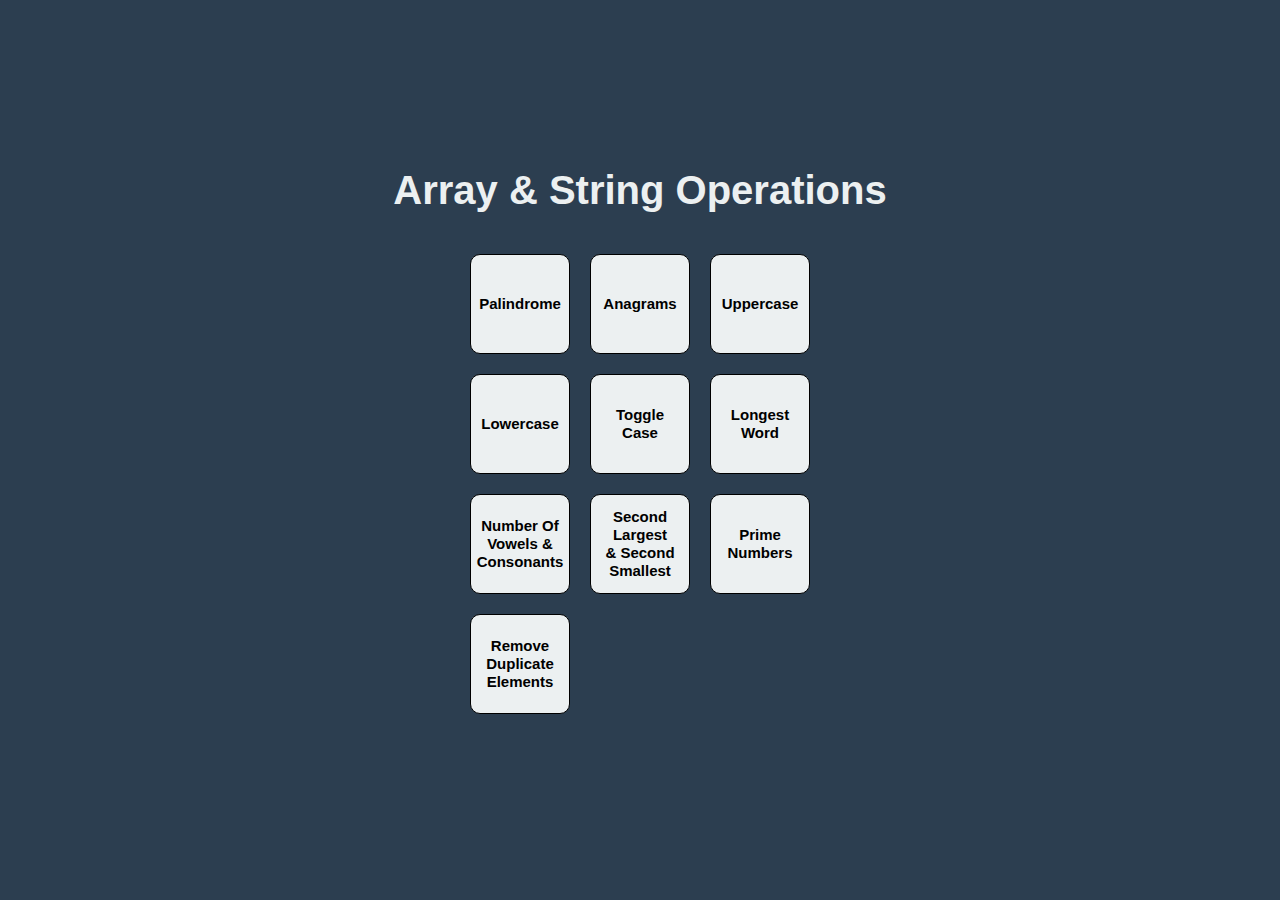
<file: index.html>
<!DOCTYPE html>
<html lang="en">

<head>
    <meta charset="UTF-8">
    <meta name="viewport" content="width=device-width, initial-scale=1.0">
    <title>String & Array Operations</title>
    <link rel="stylesheet" href="https://cdn.jsdelivr.net/npm/bootstrap@5.3.7/dist/css/bootstrap.min.css">
    <link rel="stylesheet" href="./style.css">
</head>

<body>

    <div class="container">

        <h2 class="title">Array & String Operations</h2>

        <div class="board">
            <a href="./palindrome.html" class="square" title="Palindrome">Palindrome</a>
            <a href="./anagrams.html" class="square" title="Anagrams">Anagrams</a>
            <a href="./uppercase.html" class="square" title="Uppercase">Uppercase</a>
            <a href="./lowercase.html" class="square" title="Lowercase">Lowercase</a>
            <a href="./toggle-case.html" class="square" title="Toggle Case">Toggle<br>Case</a>
            <a href="./longest-word.html" class="square" title="Longest Word">Longest<br>Word</a>
            <a href="./number-of-vowels-and-consonants.html" class="square" title="Number Of Vowels And Consonants">
                Number Of<br>Vowels &<br>Consonants
            </a>
            <a href="./second-largest-and-second-smallest.html" class="square"
                title="Second Largest And Second Smallest">
                Second Largest<br>& Second<br>Smallest
            </a>
            <a href="./prime-numbers.html" class="square" title="Prime Numbers">Prime<br>Numbers</a>
            <a href="./remove-duplicate-elements.html" class="square" title="Remove Duplicate Elements">
                Remove<br>Duplicate<br>Elements
            </a>
        </div>

    </div>

</body>

</html>
</file>
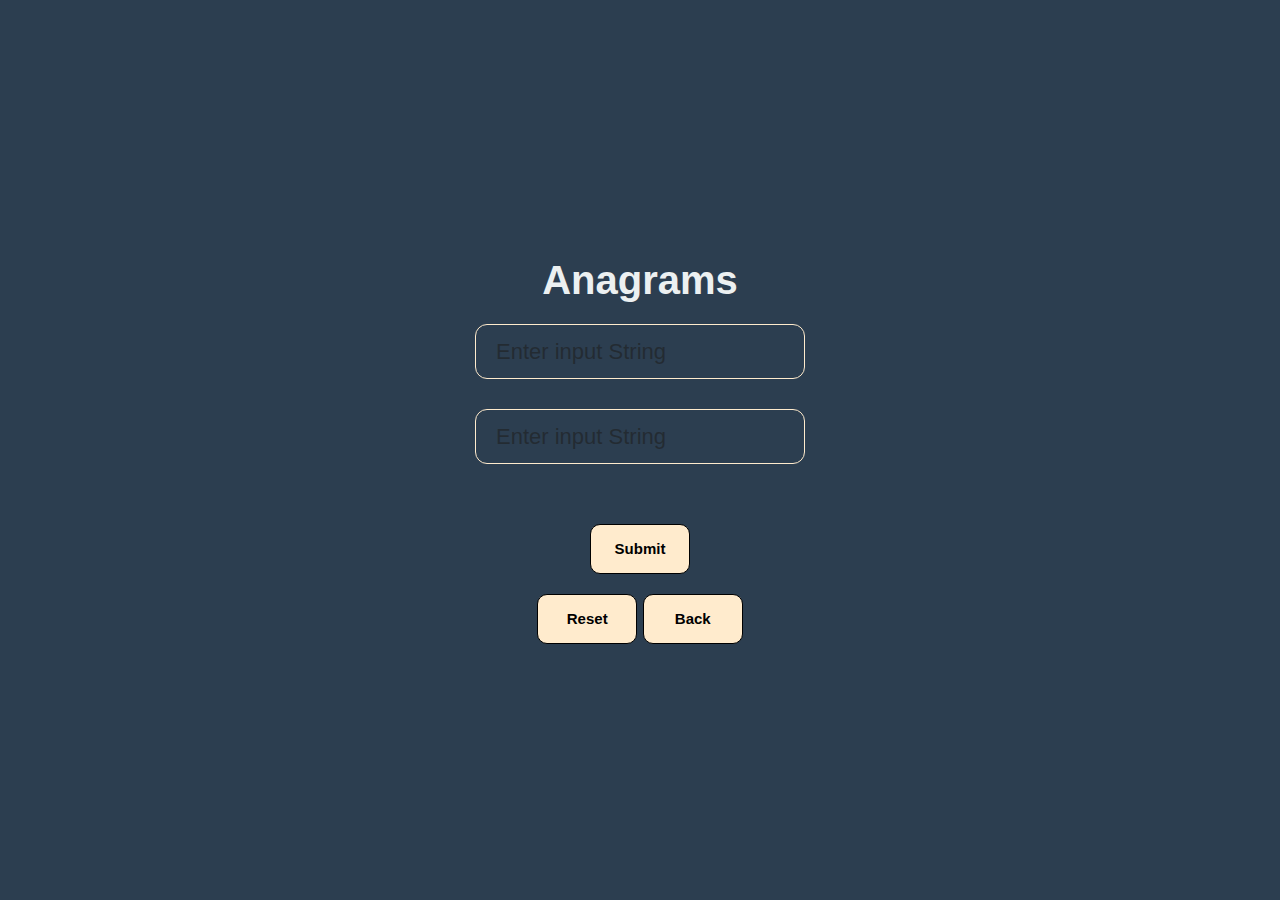
<file: anagrams.html>
<!DOCTYPE html>
<html lang="en">

<head>
    <meta charset="UTF-8">
    <meta name="viewport" content="width=device-width, initial-scale=1.0">
    <title>Anagrams</title>
    <link rel="stylesheet" href="https://cdn.jsdelivr.net/npm/bootstrap@5.3.7/dist/css/bootstrap.min.css">
    <link rel="stylesheet" href="./style.css">
</head>

<body>

    <div class="container">

        <h2 class="title">Anagrams</h2>

        <div class="wrapper">

            <input type="text" id="input1" class="input form-control" placeholder="Enter input String">
            <label for="input1" class="form-label"></label>
            <input type="text" id="input2" class="input form-control" placeholder="Enter input String">
            <label for="input2" class="form-label"></label>

            <div class="text-center">
                <h4 id="ans"></h4>
            </div>

            <div class="text-center">
                <button class="Back" id="submit">Submit</button><br>
                <button id="reset" class="Back">Reset</button>
                <a href="./index.html">
                    <button class="Back">Back</button>
                </a>
            </div>

        </div>
    </div>

    <script src="https://code.jquery.com/jquery-3.7.1.js"></script>
    <script>
        $(document).ready(function () {

            $("#submit").on("click", function () {
                let input1 = document.getElementById("input1")
                let input2 = document.getElementById("input2")
                let ans = document.getElementById("ans")
                if (input1.value.trim() == "" || input2.value.trim() == "") {
                    ans.innerHTML = "Please Input Both String"
                    return;
                }

                let sortedstr1 = input1.value.split("").sort().join("")
                let sortedstr2 = input2.value.split("").sort().join("")
                if (sortedstr1 == sortedstr2) {
                    ans.innerHTML = "Both String Are Anagram String"
                }
                else {
                    ans.innerHTML = "Both String Are not Anagram"
                }
            })

            $("#reset").on("click", function () {
                document.getElementById("input1").value = "";
                document.getElementById("input2").value = "";
                document.getElementById("ans").innerHTML = "";
            });
        })
    </script>

</body>

</html>
</file>
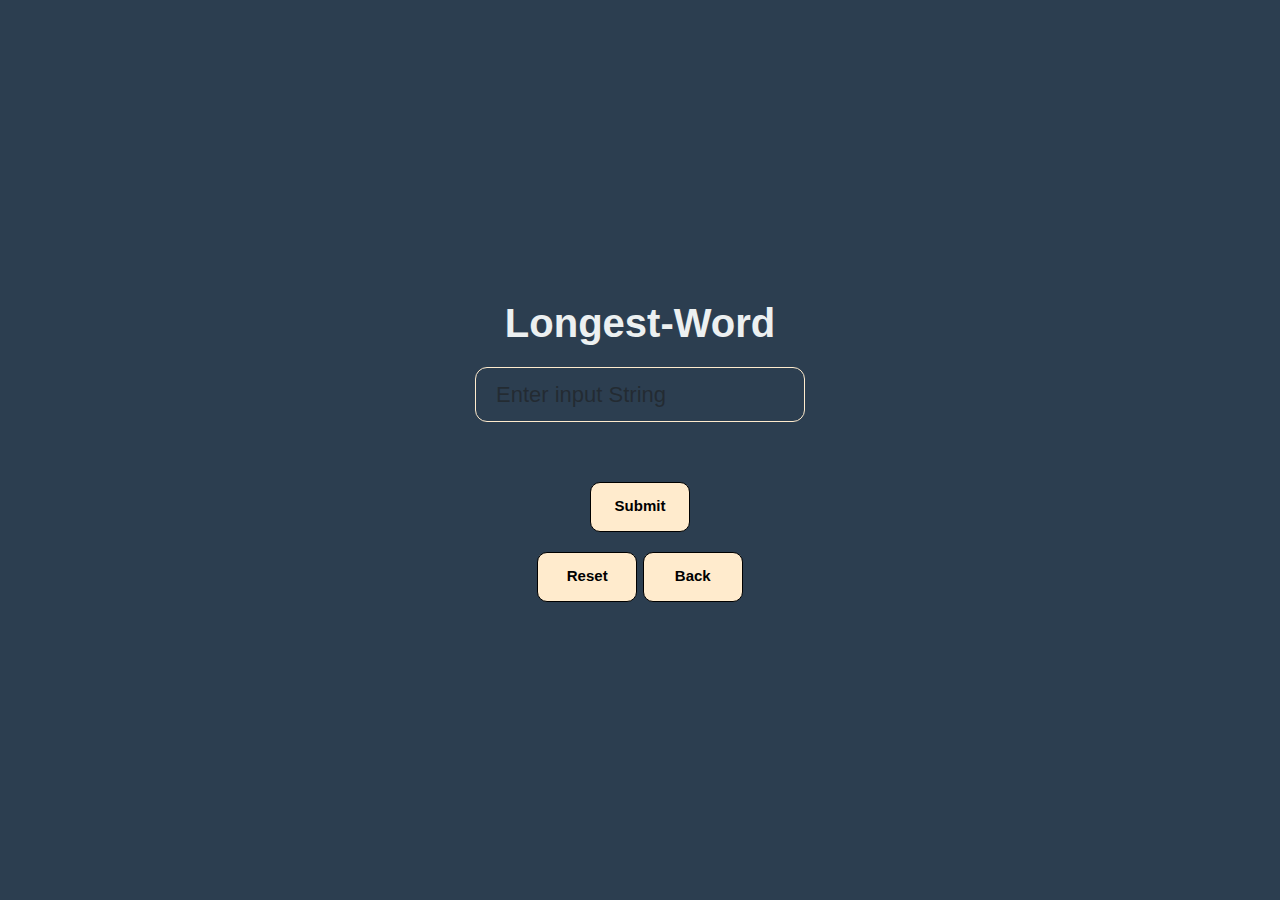
<file: longest-word.html>
<!DOCTYPE html>
<html lang="en">

<head>
    <meta charset="UTF-8">
    <meta name="viewport" content="width=device-width, initial-scale=1.0">
    <title>Longest-Word</title>
    <link rel="stylesheet" href="https://cdn.jsdelivr.net/npm/bootstrap@5.3.7/dist/css/bootstrap.min.css">
    <link rel="stylesheet" href="./style.css">
</head>

<body>

    <div class="container">

        <h2 class="title">Longest-Word</h2>

        <div class="wrapper">

            <input type="text" id="input1" class="input form-control" placeholder="Enter input String">
            <label for="input1" class="form-label"></label>

            <div class="text-center">
                <h4 id="ans"></h4>
            </div>

            <div class="text-center">
                <button class="Back" id="submit">Submit</button><br>
                <button id="reset" class="Back">Reset</button>
                <a href="./main.html">
                    <button class="Back">Back</button>
                </a>
            </div>

        </div>
    </div>

    <script src="https://code.jquery.com/jquery-3.7.1.js"></script>
    <script>
        $(document).ready(function () {
            $("#submit").on("click", function () {
                let input = document.getElementById("input1");
                let ans = document.getElementById("ans");

                if (input.value.trim() == "") {
                    ans.innerHTML = "Please Input String";
                    return;
                }

                let str = input.value.split(" ");
                let lgstr;
                let lgstrlength = 0;

                for (let i = 0; i < str.length; i++) {
                    if (str[i].length > lgstrlength) {
                        lgstr = str[i];
                        lgstrlength = str[i].length;
                    }
                }

                ans.innerHTML = `The Longest Word Is : ${lgstr}`;
            });

            $("#reset").on("click", function () {
                document.getElementById("input1").value = "";
                document.getElementById("ans").innerHTML = "";
            });
        });
    </script>


</body>

</html>
</file>
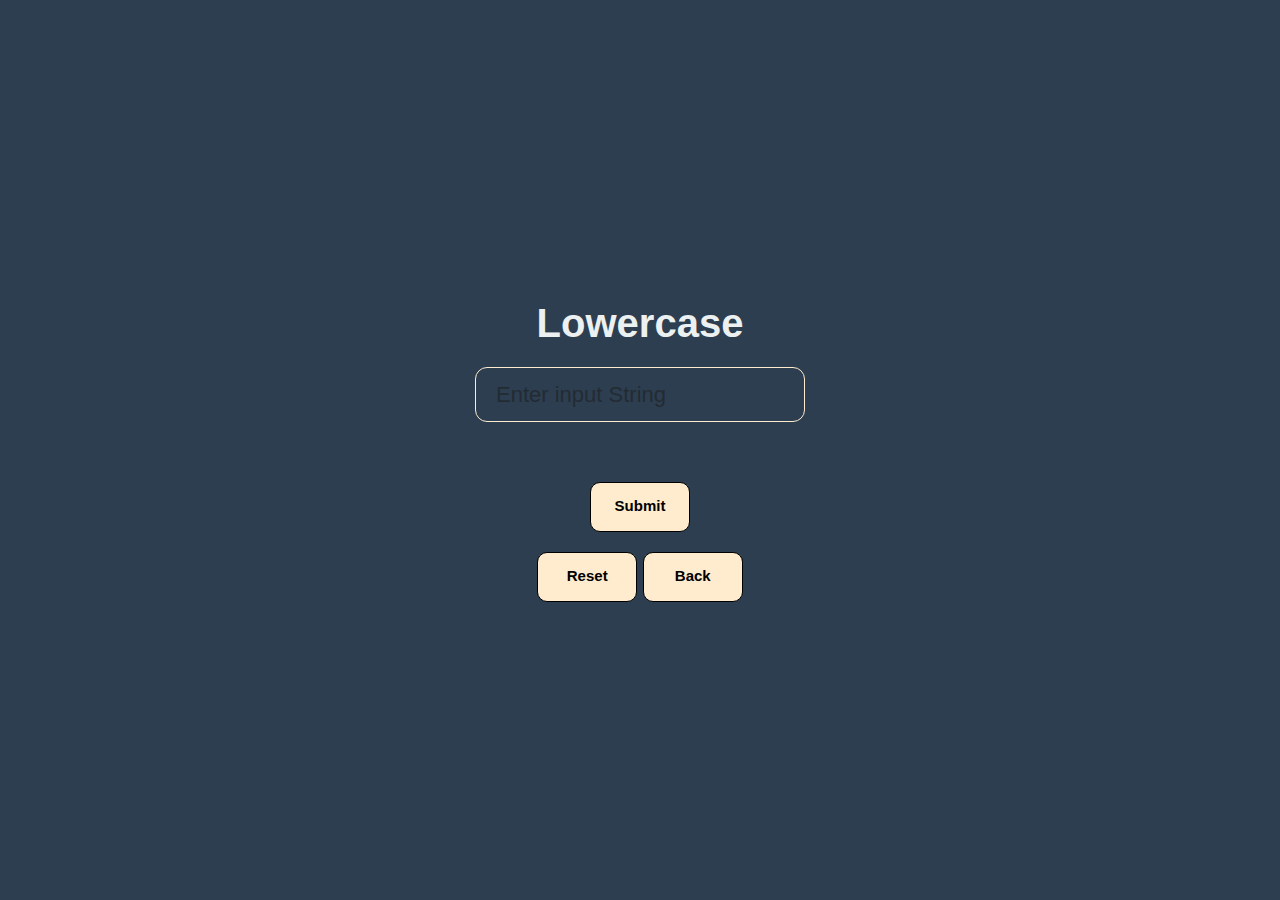
<file: lowercase.html>
<!DOCTYPE html>
<html lang="en">

<head>
    <meta charset="UTF-8">
    <meta name="viewport" content="width=device-width, initial-scale=1.0">
    <title>Lowercase</title>
    <link rel="stylesheet" href="https://cdn.jsdelivr.net/npm/bootstrap@5.3.7/dist/css/bootstrap.min.css">
    <link rel="stylesheet" href="./style.css">
</head>

<body>

     <div class="container">

        <h2 class="title">Lowercase</h2>

        <div class="wrapper">

            <input type="text" id="input1" class="input form-control" placeholder="Enter input String">
            <label for="input1" class="form-label"></label>

            <div class="text-center">
                <h4 id="ans"></h4>
            </div>
            
            <div class="text-center">
                <button class="Back" id="submit">Submit</button><br>
                <button id="reset" class="Back">Reset</button>
                <a href="./index.html">
                    <button class="Back">Back</button>
                </a>
            </div>

        </div>
    </div>

    <script src="https://code.jquery.com/jquery-3.7.1.js"></script>
    <script>
    $(document).ready(function(){
        $("#submit").on("click", function(){
            let input = document.getElementById("input1");
            let ans = document.getElementById("ans");
            
            if (input.value.trim() === "") {
                ans.innerHTML = "Please Input String";
                return;
            }

            let Lowercase = input.value.toLowerCase();
            ans.innerHTML = `${Lowercase}`;
        });

        $("#reset").on("click", function(){
                document.getElementById("input1").value = "";
                document.getElementById("ans").innerHTML = "";
            });
    });
</script>


</body>

</html>
</file>
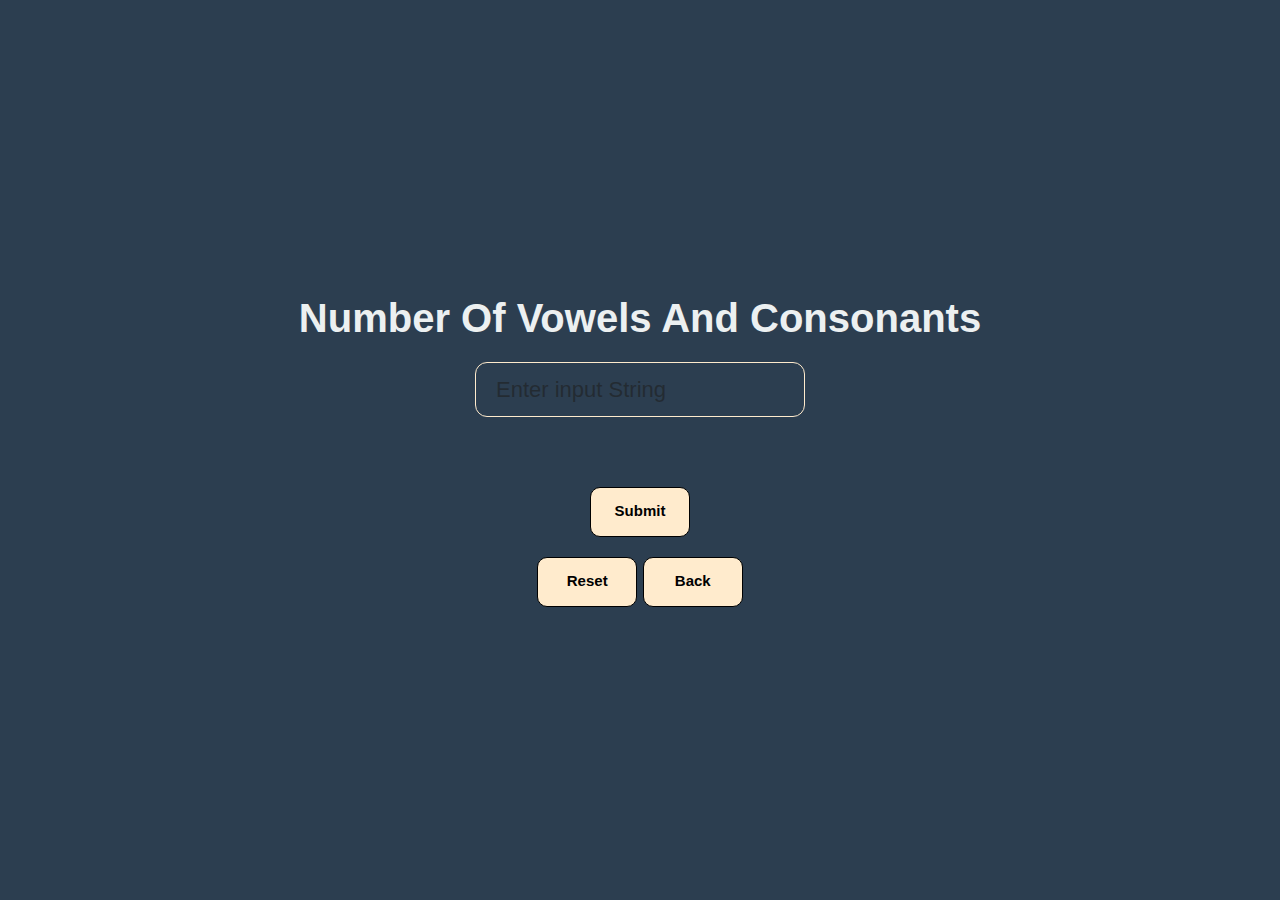
<file: number-of-vowels-and-consonants.html>
<!DOCTYPE html>
<html lang="en">

<head>
    <meta charset="UTF-8">
    <meta name="viewport" content="width=device-width, initial-scale=1.0">
    <title>Number Of Vowels And Consonants</title>
    <link rel="stylesheet" href="https://cdn.jsdelivr.net/npm/bootstrap@5.3.7/dist/css/bootstrap.min.css">
    <link rel="stylesheet" href="./style.css">
</head>

<body>

    <div class="container">

        <h2 class="title">Number Of Vowels And Consonants</h2>

        <div class="wrapper">

            <input type="text" id="input1" class="input form-control" placeholder="Enter input String">
            <label for="input1" class="form-label"></label>

            <div id="output" class="mt-2 mb-2 text-center">
                <h4 id="ans" class="mb-3"></h4>
                <h4 id="ans1"></h4>
            </div>

            <div class="text-center">
                <button class="Back" id="submit">Submit</button><br>
                <button id="reset" class="Back">Reset</button>
                <a href="./main.html">
                    <button class="Back">Back</button>
                </a>
            </div>

        </div>
    </div>

    <script src="https://code.jquery.com/jquery-3.7.1.js"></script>
    <script>
        $(document).ready(function () {
            $("#submit").on("click", function () {
                let input = document.getElementById("input1")
                let ans = document.getElementById("ans")
                let ans2 = document.getElementById("ans1")
                let str = input.value.trim().toLowerCase();
                let vowel = []
                let vowelcount = 0
                let consonant = []
                let consonantcount = 0
                const regex = /[a-z]/

                if (str == "") {
                    ans.innerHTML = "Please Enter Input";
                    return;
                }

                for (let i = 0; i < str.length; i++) {
                    let ch = str[i]
                    if (regex.test(ch)) {
                        if ((ch == "a") || (ch == "e") || (ch == "i") || (ch == "o") || (ch == "u")) {
                            vowel.push(ch);
                            vowelcount++;
                        }
                        else {
                            consonant.push(ch)
                            consonantcount++;
                        }
                    }
                }

                ans.innerHTML = `Vovels are :${vowel.join(", ")} <br> Vovel Count : ${vowelcount}`
                ans1.innerHTML = `Consonats are:${consonant.join(", ")} <br> Consonant Count :${consonantcount}`
            })

            $("#reset").on("click", function () {
                document.getElementById("input1").value = "";
                document.getElementById("ans").innerHTML = "";
                document.getElementById("ans1").innerHTML = "";
            });
        })
    </script>

</body>

</html>
</file>
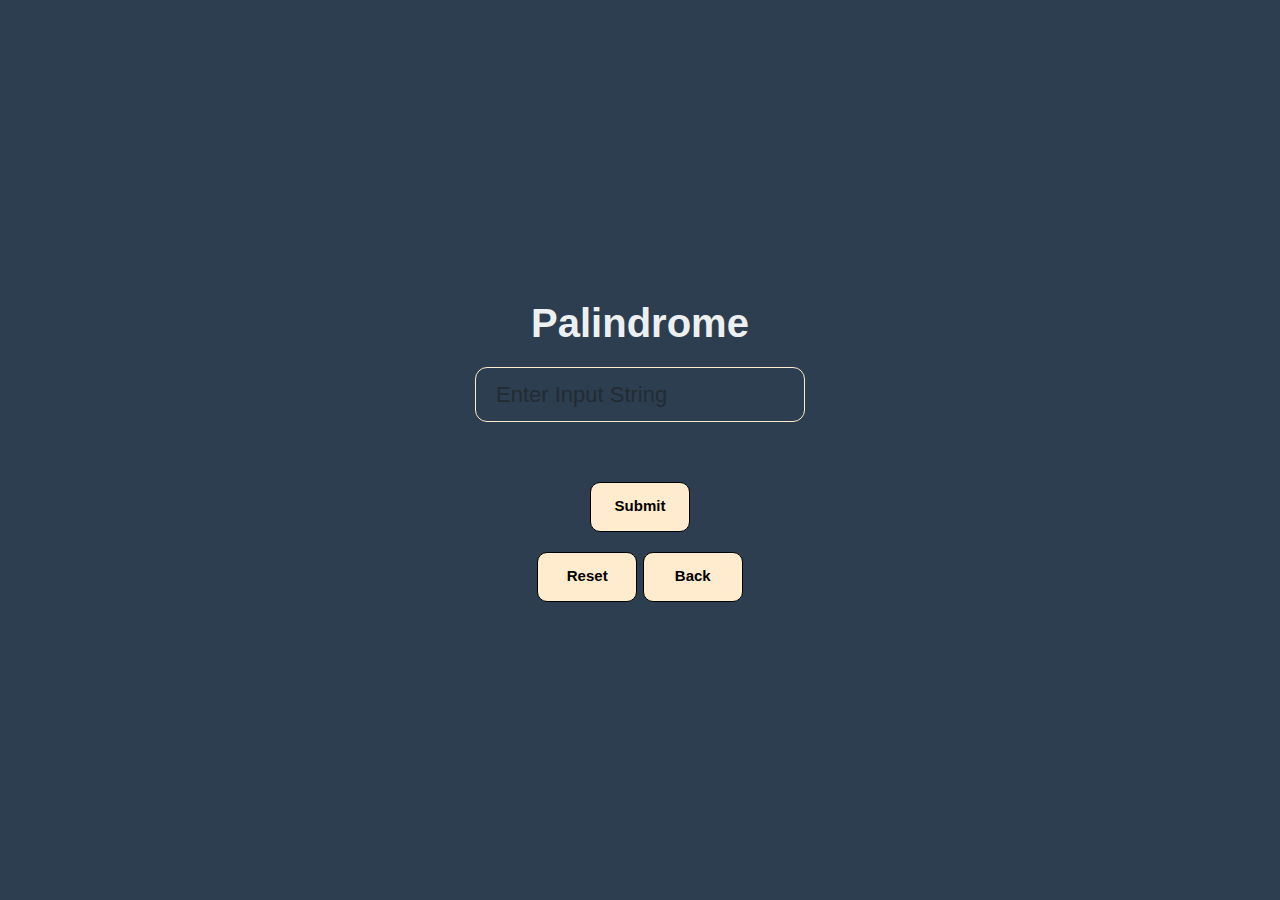
<file: palindrome.html>
<!DOCTYPE html>
<html lang="en">

<head>
    <meta charset="UTF-8">
    <meta name="viewport" content="width=device-width, initial-scale=1.0">
    <title>Palindrome</title>
    <link rel="stylesheet" href="https://cdn.jsdelivr.net/npm/bootstrap@5.3.7/dist/css/bootstrap.min.css">
    <link rel="stylesheet" href="./style.css">
</head>

<body>

    <div class="container">

        <h2 class="title">Palindrome</h2>

        <div class="wrapper">
            <input type="text" id="input" class="input form-control" placeholder="Enter Input String">
            <label for="input" class="form-label"></label>

            <div class="text-center">
                <h4 id="ans"></h4>
            </div>

            <div class="text-center">
                <button class="Back" id="submit">Submit</button><br>
                <button id="reset" class="Back">Reset</button>
                <a href="./index.html">
                    <button class="Back">Back</button>
                </a>
            </div>

        </div>
    </div>

    <script src="https://code.jquery.com/jquery-3.7.1.js"></script>
    <script>
        $(document).ready(function () {
            let input = document.getElementById("input")
            let ans = document.getElementById("ans")
            $("#submit").on("click", function () {
                if (input.value.trim() == "") {
                    ans.innerHTML = "Please Enter Input"
                    return;
                }
                let str1 = input.value.toLowerCase();
                let str2 = str1.split("").reverse().join("")
                if (str1 == str2) {
                    ans.innerHTML = "String is Palindrome"
                }
                else {
                    ans.innerHTML = "String is Not Palindrome"
                }
            })

            $("#reset").on("click", function () {
                input.value = "";
                ans.innerHTML = "";
            });

        })
    </script>

</body>

</html>
</file>
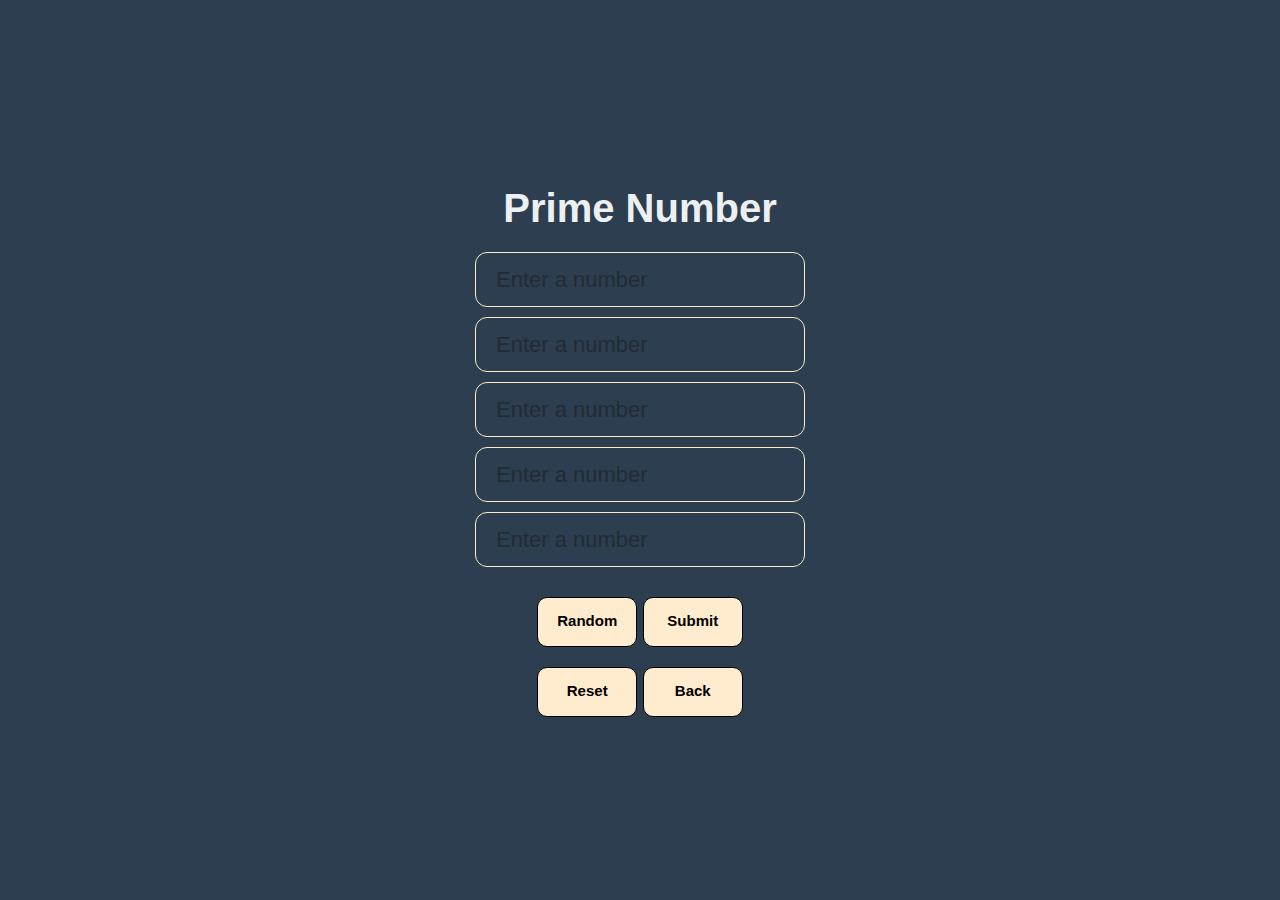
<file: prime-numbers.html>
<!DOCTYPE html>
<html lang="en">

<head>
    <meta charset="UTF-8">
    <meta name="viewport" content="width=device-width, initial-scale=1.0">
    <title>Prime Number</title>
    <link rel="stylesheet" href="https://cdn.jsdelivr.net/npm/bootstrap@5.3.7/dist/css/bootstrap.min.css">
    <link rel="stylesheet" href="./style.css">
</head>

<body>

    <div class="container">

        <h2 class="title">Prime Number</h2>

        <div class="wrapper">

            <div id="inp"></div>

            <div class="text-center">
                <h4 id="ans"></h4>
            </div>

            <div class="text-center">
                <button class="Back" type="submit" id="random">Random</button>
                <button class="Back" id="submit">Submit</button><br>
                <button id="reset" class="Back">Reset</button>
                <a href="./index.html">
                    <button class="Back">Back</button>
                </a>
            </div>

        </div>
    </div>

    <script src="https://code.jquery.com/jquery-3.7.1.js"></script>
    <script>
        $(document).ready(function () {

            function createInputs() {
                let number = prompt("How Many Inputs You require?");
                let num = parseInt(number);
                let box = document.getElementById("inp");

                if (num <= 0 || isNaN(num)) {
                    alert("Invalid Input Creating 5 Default Inputs");
                    num = 5;
                }

                box.innerHTML = "";

                for (let i = 0; i < num; i++) {
                    box.innerHTML += `<input type="text" id="num${i}" class="input form-control mb-2" placeholder="Enter a number">`;
                }


                $("#random").off("click").on("click", function () {
                    $(".input").removeClass("highlight");
                    for (let i = 0; i < num; i++) {
                        document.getElementById(`num${i}`).value = parseInt((Math.random() * 99) + 2);
                    }
                });

                $("#submit").off("click").on("click", function () {
                    let ans = document.getElementById("ans");
                    let prime3 = [];
                    $(".input").removeClass("highlight");

                    for (let i = 0; i < num; i++) {
                        let prime2 = parseInt(document.getElementById(`num${i}`).value);
                        let flag = 1;

                        if (isNaN(prime2) || prime2 < 2) continue;

                        for (let j = 2; j < prime2; j++) {
                            if (prime2 % j === 0) {
                                flag = 0;
                                break;
                            }
                        }

                        if (flag === 1) {
                            prime3.push(prime2);
                            $(`#num${i}`).addClass("highlight");
                        }
                    }

                    ans.innerHTML = `The Prime Numbers Are :- ${prime3.join(", ")}`;
                });
            }


            createInputs();


            $("#reset").on("click", function () {
                $("#inp").html("");
                $("#ans").html("");
                $("#demo").html("");
                $("#num").val("");
                $("#searchValue").val("");
                createInputs();
            });
        });
    </script>


</body>

</html>
</file>
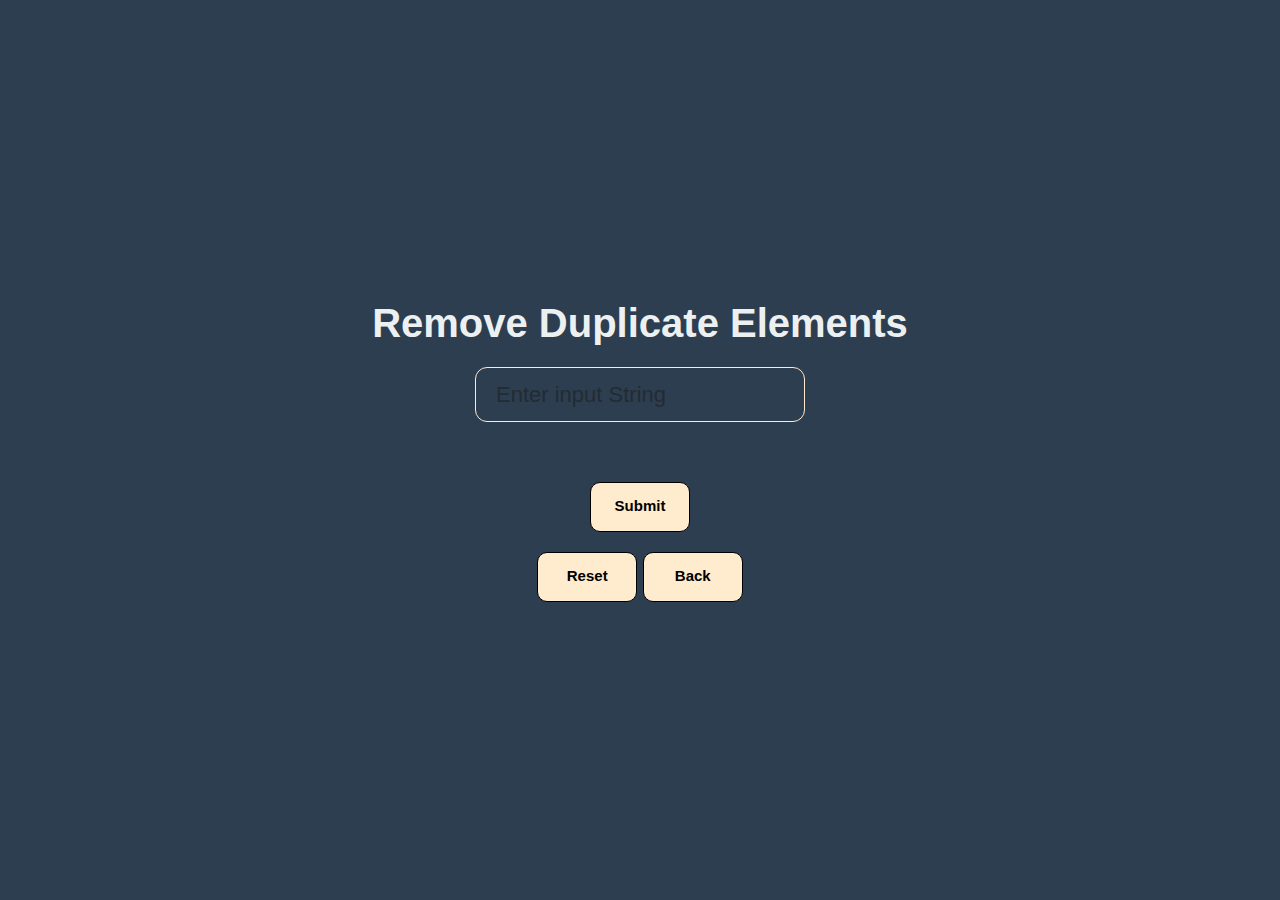
<file: remove-duplicate-elements.html>
<!DOCTYPE html>
<html lang="en">

<head>
    <meta charset="UTF-8">
    <meta name="viewport" content="width=device-width, initial-scale=1.0">
    <title>Remove Duplicate Elements</title>
    <link rel="stylesheet" href="https://cdn.jsdelivr.net/npm/bootstrap@5.3.7/dist/css/bootstrap.min.css">
    <link rel="stylesheet" href="./style.css">
</head>

<body>

    <div class="container">

        <h2 class="title">Remove Duplicate Elements</h2>

        <div class="wrapper">

            <input type="text" id="input1" class="input form-control" placeholder="Enter input String">
            <label for="input1" class="form-label"></label>

            <div class="text-center">
                <h4 id="ans"></h4>
            </div>

            <div class="text-center">
                <button class="Back" id="submit">Submit</button><br>
                <button id="reset" class="Back">Reset</button>
                <a href="./main.html">
                    <button class="Back">Back</button>
                </a>
            </div>

        </div>
    </div>

    <script src="https://code.jquery.com/jquery-3.7.1.js"></script>
    <script>
        $(document).ready(function () {
            $("#submit").on("click", function () {
                let input = document.getElementById("input1");
                let ans = document.getElementById("ans");

                if (input.value.trim() === "") {
                    ans.innerHTML = "Please Input String";
                    return;
                }

                let str = input.value.toLowerCase().split("").sort(); // Normalize to lowercase
                const regex = /[a-z0-9]/; // Include numbers as well
                let duplicates = [];
                let seen = {};

                for (let i = 0; i < str.length; i++) {
                    let ch = str[i];
                    if (regex.test(ch)) {
                        if (seen[ch]) {
                            if (!duplicates.includes(ch)) {
                                duplicates.push(ch);
                            }
                        } else {
                            seen[ch] = 1;
                        }
                    }
                }

                if (duplicates.length > 0) {
                    ans.innerHTML = `Duplicate Elements Are: ${duplicates.join(", ")}`;
                } else {
                    ans.innerHTML = "No Duplicate Elements Found";
                }
            });

            $("#reset").on("click", function () {
                document.getElementById("input1").value = "";
                document.getElementById("ans").innerHTML = "";
            });
        });
    </script>


</body>

</html>
</file>
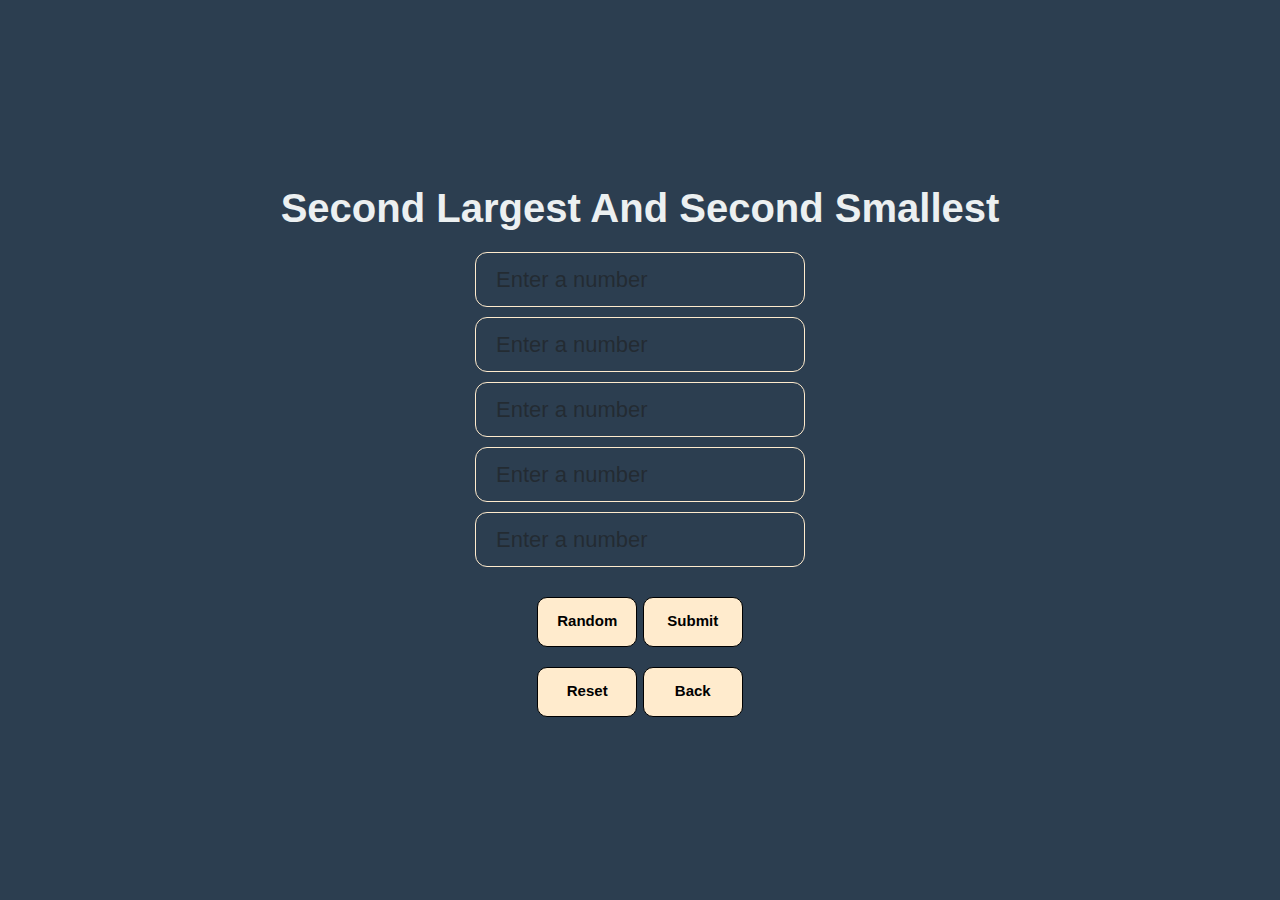
<file: second-largest-and-second-smallest.html>
<!DOCTYPE html>
<html lang="en">

<head>
    <meta charset="UTF-8">
    <meta name="viewport" content="width=device-width, initial-scale=1.0">
    <title>Second Largest And Second Smallest</title>
    <link rel="stylesheet" href="https://cdn.jsdelivr.net/npm/bootstrap@5.3.7/dist/css/bootstrap.min.css">
    <link rel="stylesheet" href="./style.css">
</head>

<body>

    <div class="container">

        <h2 class="title">Second Largest And Second Smallest</h2>

        <div class="wrapper">

            <div class="" id="inp"></div>

            <div class="text-center">
                <h4 id="ans1"></h4>
                <h4 id="ans2"></h4>
            </div>

            <div class="text-center">
                <button class="Back" id="random">Random</button>
                <button class="Back" id="submit">Submit</button><br>
                <button id="reset" class="Back">Reset</button>
                <a href="./main.html">
                    <button class="Back">Back</button>
                </a>
            </div>

        </div>
    </div>

    <script src="https://code.jquery.com/jquery-3.7.1.js"></script>
    <script>
        $(document).ready(function () {
            function createInputs() {

                let number = prompt("Enter how many input you want");
                let num = parseInt(number);

                if (num <= 0 || isNaN(num)) {
                    alert("Invalid Input Creating default 5 boxes");
                    num = 5;
                }

                $("#inp").html("");


                for (let i = 0; i < num; i++) {
                    $("#inp").append(`<input type="text" id="num${i}" class="input form-control mb-2" placeholder="Enter a number">`);
                }


                $("#submit").off("click").on("click", function () {
                    let arr = [];
                    for (let i = 0; i < num; i++) {
                        let val = parseInt($(`#num${i}`).val());
                        if (!isNaN(val)) {
                            arr.push(val);
                        }
                    }

                    arr.sort((a, b) => a - b);

                    if (arr.length < 2) {
                        $("#ans1").html("Not enough valid inputs");
                        $("#ans2").html("");
                    } else {
                        $("#ans1").html(`Second Smallest: ${arr[1]}`);
                        $("#ans2").html(`Second Largest: ${arr[arr.length - 2]}`);
                    }
                });

                $("#random").off("click").on("click", function () {
                    for (let i = 0; i < num; i++) {
                        $(`#num${i}`).val(Math.floor(Math.random() * 100));
                    }
                    $("#ans1").html("");
                    $("#ans2").html("");
                });


                $("#reset").off("click").on("click", function () {
                    $("#inp").html("");
                    $("#ans1").html("");
                    $("#ans2").html("");
                    createInputs();
                });
            }

            createInputs();
        });
    </script>


</body>

</html>
</file>
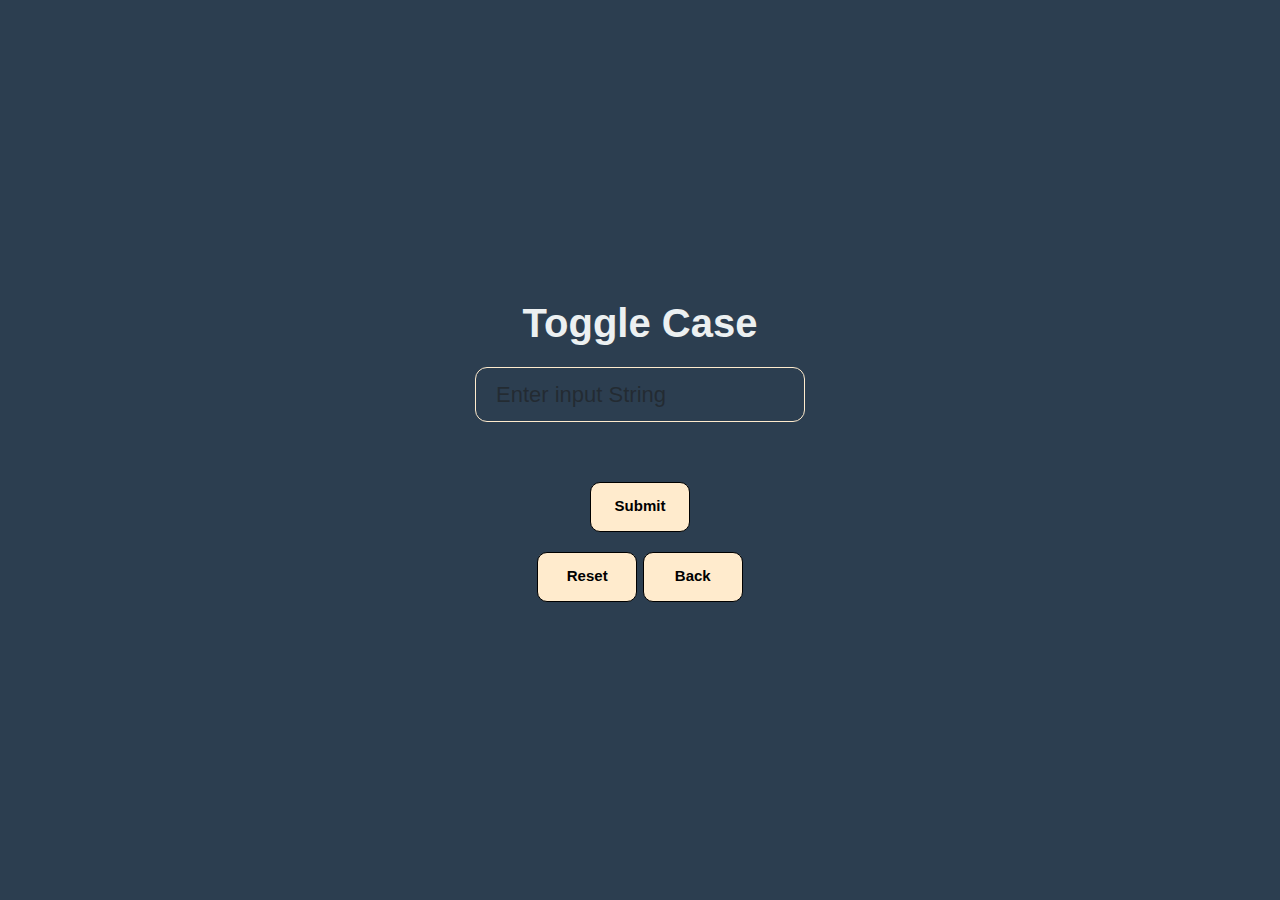
<file: toggle-case.html>
<!DOCTYPE html>
<html lang="en">

<head>
    <meta charset="UTF-8">
    <meta name="viewport" content="width=device-width, initial-scale=1.0">
    <title>Toggle Case</title>
    <link rel="stylesheet" href="https://cdn.jsdelivr.net/npm/bootstrap@5.3.7/dist/css/bootstrap.min.css">
    <link rel="stylesheet" href="./style.css">
</head>

<body>

    <div class="container">

        <h2 class="title">Toggle Case</h2>

        <div class="wrapper">

            <input type="text" id="input1" class="input form-control" placeholder="Enter input String">
            <label for="input1" class="form-label"></label>

            <div class="text-center">
                <h4 id="ans"></h4>
            </div>

            <div class="text-center">
                <button class="Back" id="submit">Submit</button><br>
                <button id="reset" class="Back">Reset</button>
                <a href="./index.html">
                    <button class="Back">Back</button>
                </a>
            </div>

        </div>
    </div>

    <script src="https://code.jquery.com/jquery-3.7.1.js"></script>
    <script>
    $(document).ready(function () {
        $("#submit").on("click", function () {
            let input = document.getElementById("input1");
            let ans = document.getElementById("ans");

            if (input.value.trim() == "") {
                ans.innerHTML = "Please Input String";
                return;
            }

            let str1 = input.value.split("");
            let str2 = [];

            for (let i = 0; i < str1.length; i++) {
                let ch = str1[i];
                if (/[a-z]/.test(ch)) {
                    str2.push(ch.toUpperCase());
                } else if (/[A-Z]/.test(ch)) {
                    str2.push(ch.toLowerCase());
                } else {
                    str2.push(ch);
                }
            }

            ans.innerHTML = str2.join("");
        });

        $("#reset").on("click", function () {
            document.getElementById("input1").value = "";
            document.getElementById("ans").innerHTML = "";
        });
    });
</script>

</body>

</html>
</file>
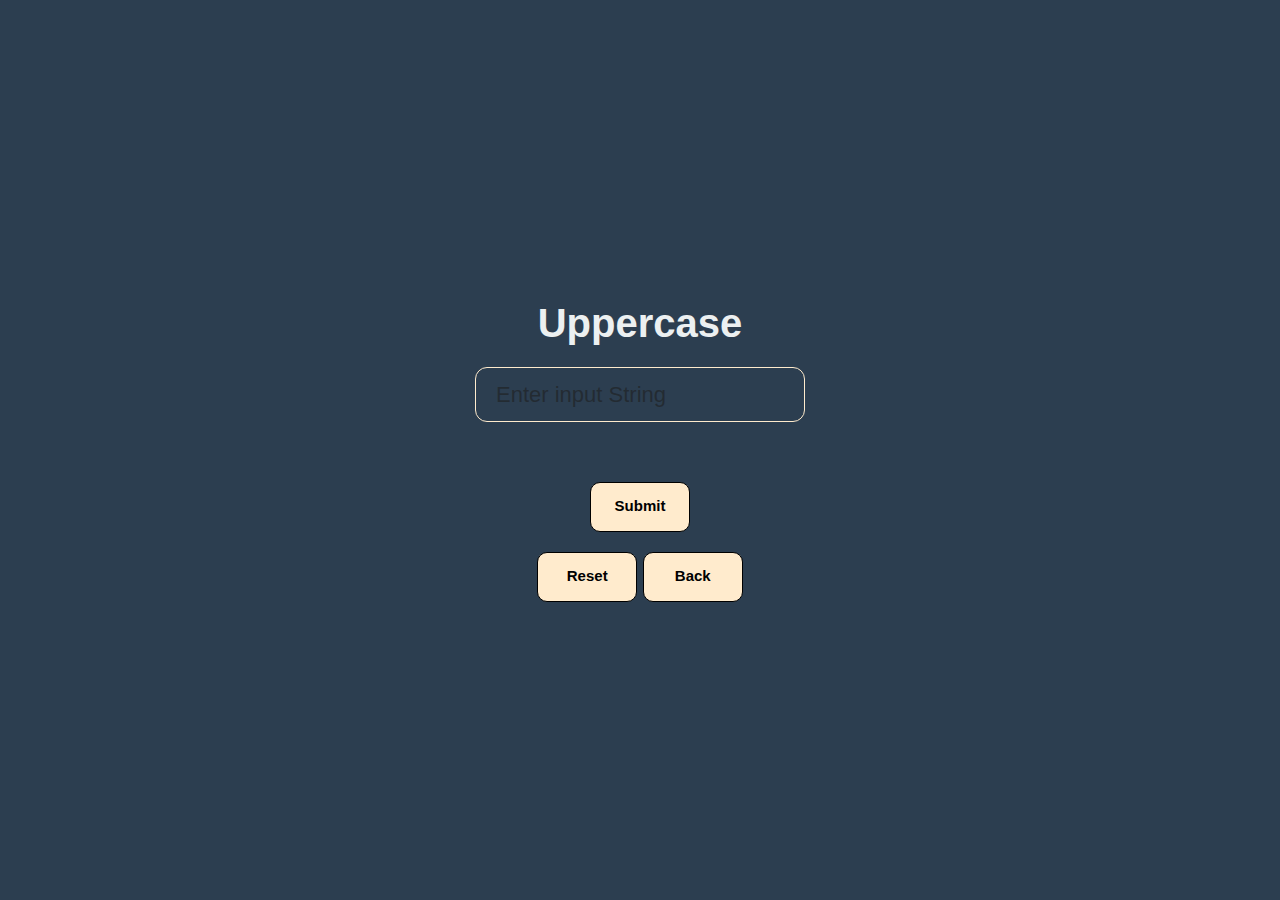
<file: uppercase.html>
<!DOCTYPE html>
<html lang="en">

<head>
    <meta charset="UTF-8">
    <meta name="viewport" content="width=device-width, initial-scale=1.0">
    <title>Uppercase</title>
    <link rel="stylesheet" href="https://cdn.jsdelivr.net/npm/bootstrap@5.3.7/dist/css/bootstrap.min.css">
    <link rel="stylesheet" href="./style.css">
</head>

<body>

    <div class="container">

        <h2 class="title">Uppercase</h2>

        <div class="wrapper">

            <input type="text" id="input1" class="input form-control" placeholder="Enter input String">
            <label for="input1" class="form-label"></label>

            <div class="text-center">
                <h4 id="ans"></h4>
            </div>

            <div class="text-center">
                <button class="Back" id="submit">Submit</button><br>
                <button id="reset" class="Back">Reset</button>
                <a href="./index.html">
                    <button class="Back">Back</button>
                </a>
            </div>

        </div>
    </div>

    <script src="https://code.jquery.com/jquery-3.7.1.js"></script>
    <script>
        $(document).ready(function () {
            $("#submit").on("click", function () {
                let input = document.getElementById("input1");
                let ans = document.getElementById("ans");

                if (input.value.trim() == "") {
                    ans.innerHTML = "Please Input String";
                    return;
                }

                let Uppercase = input.value.toUpperCase();
                ans.innerHTML = `${Uppercase}`
            })

            $("#reset").on("click", function () {
                document.getElementById("input1").value = "";
                document.getElementById("ans").innerHTML = "";
            });
        })
    </script>

</body>

</html>
</file>
<file: style.css>
* {
    margin: 0;
    padding: 0;
    box-sizing: border-box;
    text-decoration: none;
    box-sizing: border-box;
    cursor: pointer;
    font-size: 20px;
}

body {
    font-family: Arial, sans-serif;
    background: #2c3e50;
    height: 100vh !important;
    display: flex;
    justify-content: center;
    align-items: center;
    color: #000000;
}

.container {
    display: flex;
    justify-content: center;
    align-items: center;
    height: 100vh;
    flex-direction: column;
}

.title {
    font-size: 2rem;
    font-weight: bold;
    margin-bottom: 20px;
    color: #ecf0f1;
}

.board {
    display: grid;
    grid-template-columns: 100px 100px 100px;
    grid-gap: 10px;
    justify-content: center;
    margin: 20px auto;
    gap: 20px;
}

.square {
    width: 100px;
    height: 100px;
    background-color: #ecf0f1;
    border: 1px solid #000000;
    border-radius: 10px;
    font-weight: bold;
    color: black;
    display: flex;
    align-items: center;
    justify-content: center;
    cursor: pointer;
    text-align: center;
    padding: 5px;
    word-wrap: break-word;
    font-size: 15px;
    line-height: 1.2;
   
}

.square:hover {
    transform: translateY(-2px);
    box-shadow: 0 6px 12px rgba(0, 0, 0, 0.3);
}

.Back {
    width: 100px;
    height: 50px;
    background-color: blanchedalmond;
    border: 1px solid #000000;
    border-radius: 10px;
    font-weight: bold;
    color: black;
    cursor: pointer;
    text-align: center;
    padding: 5px;
    word-wrap: break-word;
    font-size: 15px;
    margin-top: 20px;
}

.Back:hover {
    background: bisque;
}

a {
    text-decoration: none;
}

.input {
    width: 100%;
    padding: 10px 20px;
    background-color: transparent;
    border: 1px solid blanchedalmond;
    border-radius: 12px;
    color: #ffffff !important;
    font-size: 22px;
    outline: none;
    transition: all 0.3s ease;
}

.input:focus {
    background-color: transparent;
    border-color: #ffd7a0; 
    box-shadow: none;  
    outline: none;
}
</file>
